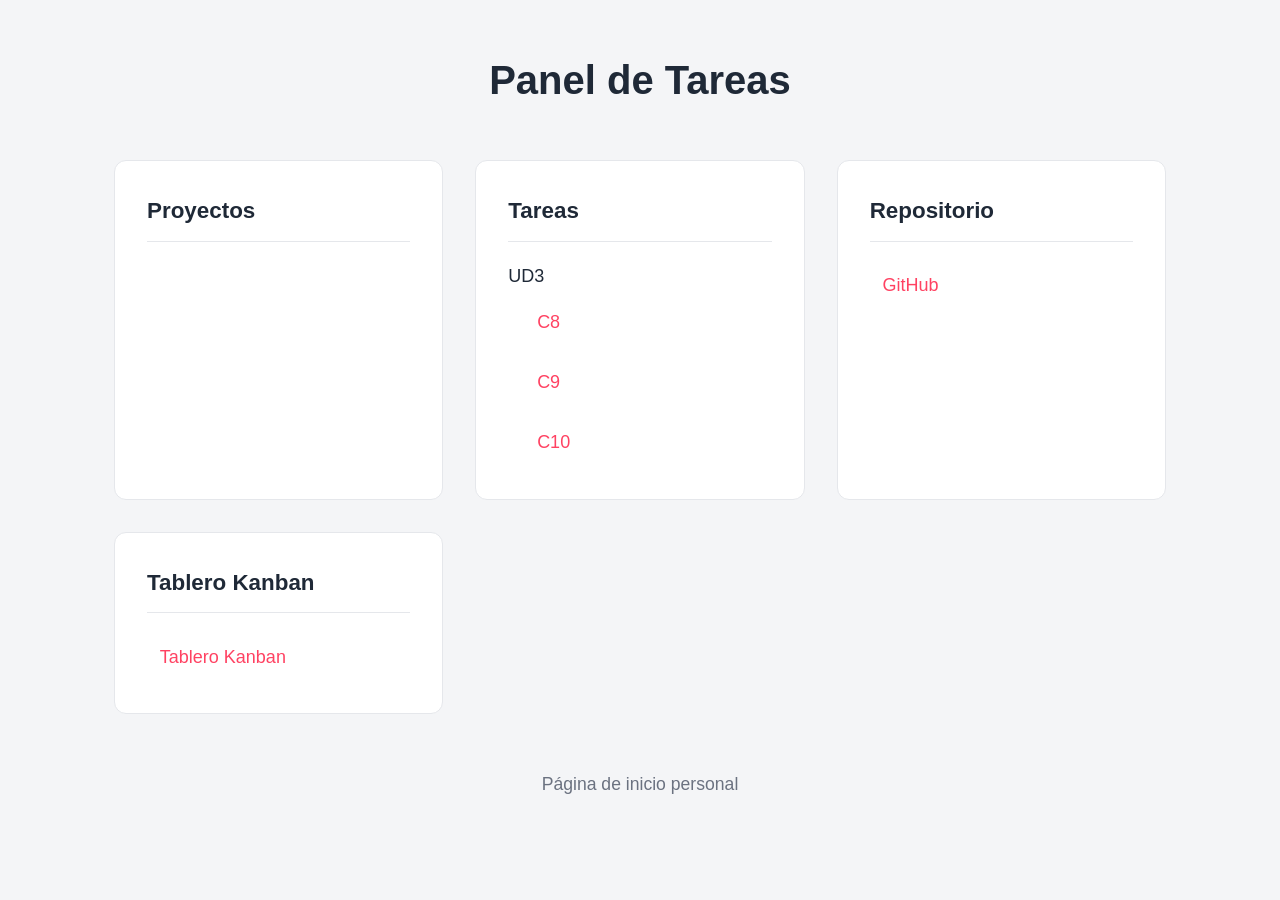
<file: index.html>
<!DOCTYPE html>
<html lang="es">

<head>
    <meta charset="UTF-8">
    <meta name="viewport" content="width=device-width, initial-scale=1.0">
    <link rel="stylesheet" href="estilos.css">
    <title>Inicio | Mis Tareas</title>
</head>

<body>

    <header>
        <h1>Panel de Tareas</h1>
    </header>

    <main>
        <section>
            <h2>Proyectos</h2>
            <ul>
                <li><a href="#"></a></li>
                    
            </ul>
        </section>

        <section>
            <h2>Tareas</h2>
            <ul>
                <li>
                    UD3
                    <ul>
                        <li><a href="https://github.com/mig0m/ProyectoInterfaces/tree/master/C8" target="_blank">C8</a></li>
                        <li><a href="https://github.com/mig0m/ProyectoInterfaces/tree/master/C9" target="_blank">C9</a></li>
                        <li><a href="https://github.com/mig0m/ProyectoInterfaces/tree/master/C10" target="_blank">C10</a></li>
                    </ul>
                </li>
            </ul>
        </section>

        <section>
            <h2>Repositorio</h2>
            <ul>
                <li><a href="https://github.com/mig0m/ProyectoInterfaces" target="_blank">GitHub</a></li>
            </ul>
        </section>
        <section>
            <h2>Tablero Kanban</h2>
            <ul>
                <li><a href="https://canva.link/ivd7zq1jnv1j1hi" target="_blank">Tablero Kanban</a></li>
            </ul>
        </section>
    </main>

    <footer>
        <p>Página de inicio personal</p>
    </footer>

</body>

</html>
</file>
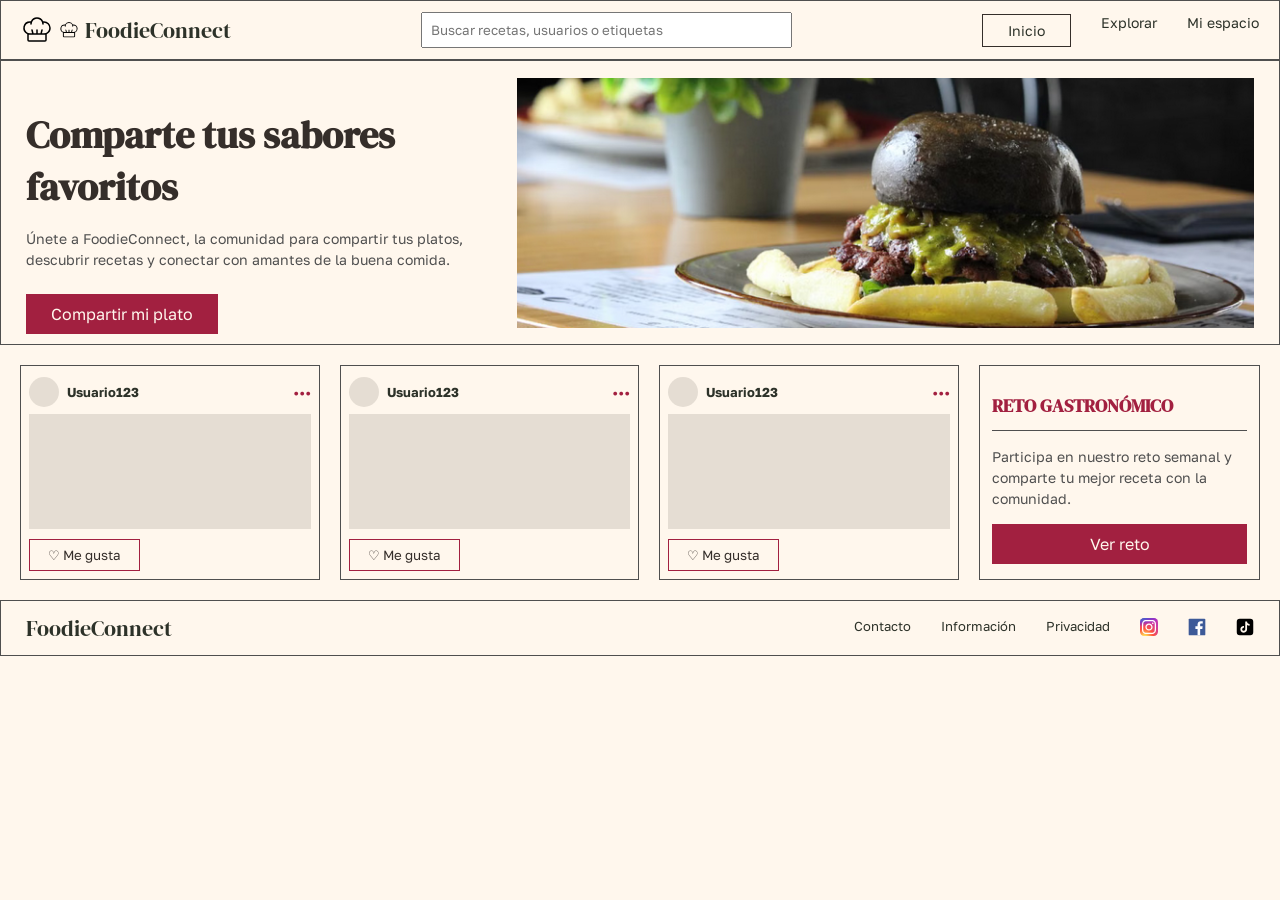
<file: C4/index.html>
<!DOCTYPE html>
<html lang="es">

<head>
    <meta charset="UTF-8">
    <meta name="viewport" content="width=device-width, initial-scale=1.0">
    <title>FoodieConnect</title>
    <link href="https://fonts.googleapis.com/css2?family=DM+Serif+Display&family=Golos+Text:wght@400;500;600;700&display=swap" rel="stylesheet">
    <link rel="stylesheet" href="css/estilos.css">
</head>

<body>
    <div id="precarga" class="precarga">
        <div class="spinner"></div>
    </div>
    <header class="cabecera">
        <a href="#" class="logo">
            <img src="img/logo.svg" alt="Logo" width="32" height="32">
            <img src="img/logo.svg" alt="Logo pequeño" width="20" height="20">
            FoodieConnect
        </a>
        <input type="search" placeholder="Buscar recetas, usuarios o etiquetas">
        <nav>
            <a href="#" class="inicio">Inicio</a>
            <a href="#">Explorar</a>
            <a href="#">Mi espacio</a>
        </nav>
    </header>

    <main>
        <section class="presentacion">
            <section class="texto-presentacion">
                <h1>Comparte tus sabores favoritos</h1>
                <p>Únete a FoodieConnect, la comunidad para compartir tus platos, descubrir recetas y conectar con amantes de la buena comida.</p>
                <a href="#" class="boton">Compartir mi plato</a>
            </section>

            <section class="imagen-principal">
                <img src="img/imagen.jpg" alt="Platos de comida">
            </section>
        </section>

        <section class="contenido">
            <section class="publicaciones">
                <article class="publicacion">
                    <header class="usuario">
                        <span class="avatar"></span>
                        <h2>Usuario123</h2>
                        <span class="opciones">•••</span>
                    </header>
                    <section class="imagen-plato"></section>
                    <button class="me-gusta">♡ Me gusta</button>
                </article>

                <article class="publicacion">
                    <header class="usuario">
                        <span class="avatar"></span>
                        <h2>Usuario123</h2>
                        <span class="opciones">•••</span>
                    </header>
                    <section class="imagen-plato"></section>
                    <button class="me-gusta">♡ Me gusta</button>
                </article>

                <article class="publicacion">
                    <header class="usuario">
                        <span class="avatar"></span>
                        <h2>Usuario123</h2>
                        <span class="opciones">•••</span>
                    </header>
                    <section class="imagen-plato"></section>
                    <button class="me-gusta">♡ Me gusta</button>
                </article>
            </section>

            <aside class="reto">
                <h2>RETO GASTRONÓMICO</h2>
                <p>Participa en nuestro reto semanal y comparte tu mejor receta con la comunidad.</p>
                <a href="#" class="boton">Ver reto</a>
            </aside>
        </section>
    </main>

    <footer class="pie">
        <a href="#" class="logo">FoodieConnect</a>
        <nav>
            <a href="#">Contacto</a>
            <a href="#">Información</a>
            <a href="#">Privacidad</a>
            <a href="#"><img src="img/instagram.svg" alt="Instagram" width="18"></a>
            <a href="#"><img src="img/facebook.svg" alt="Facebook" width="18"></a>
            <a href="#"><img src="img/tiktok.svg" alt="TikTok" width="18"></a>
        </nav>
    </footer>
</body>
</html>
</file>
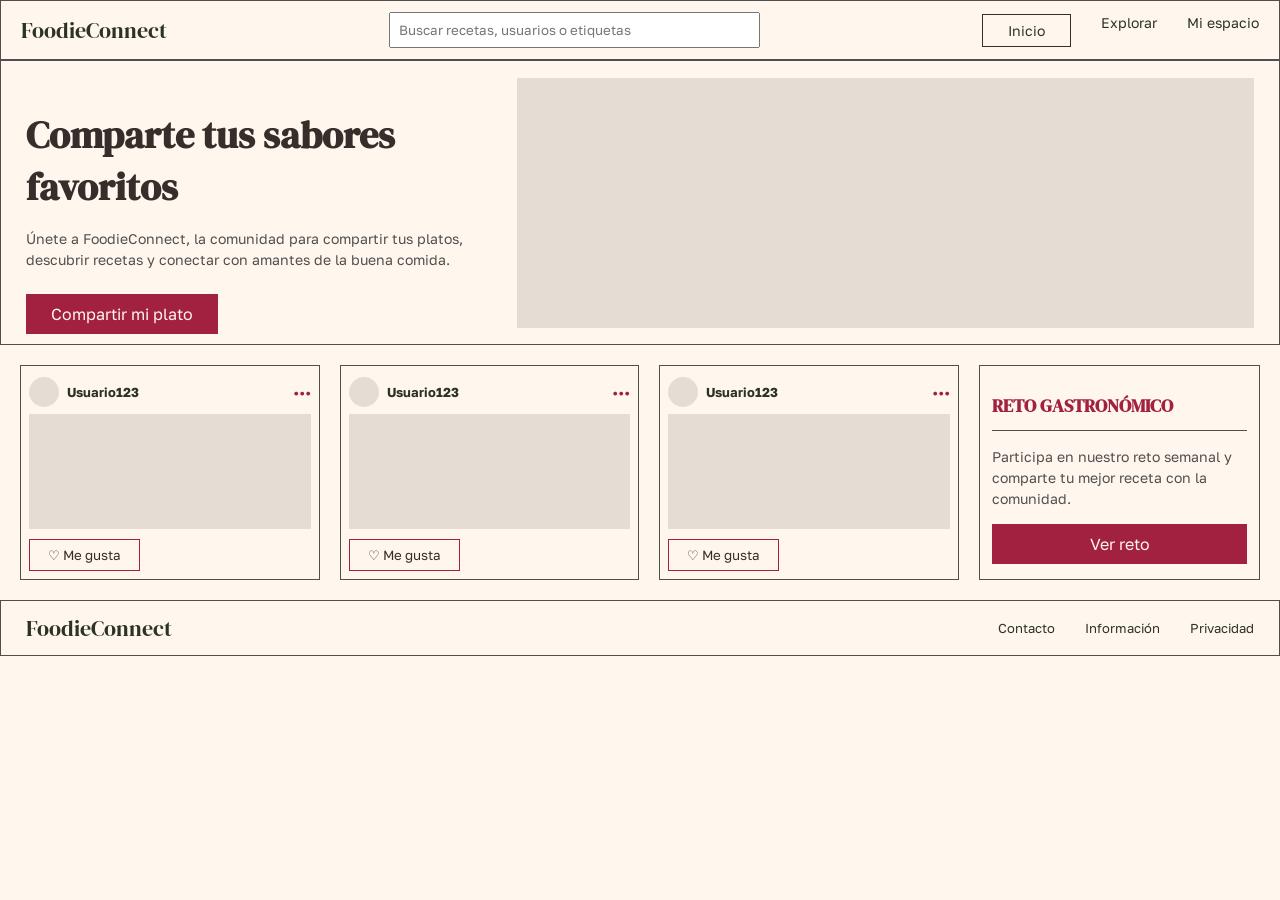
<file: FoodieConnect/index.html>
<!DOCTYPE html>
<html lang="es">

<head>
    <meta charset="UTF-8">
    <meta name="viewport" content="width=device-width, initial-scale=1.0">
    <title>FoodieConnect</title>
    <link href="https://fonts.googleapis.com/css2?family=DM+Serif+Display&family=Golos+Text:wght@400;500;600;700&display=swap" rel="stylesheet">
    <link rel="stylesheet" href="css/estilos.css">
</head>

<body>
    <header class="cabecera">
        <a href="#" class="logo">FoodieConnect</a>
        <input type="search" placeholder="Buscar recetas, usuarios o etiquetas">
        <nav>
            <a href="#" class="inicio">Inicio</a>
            <a href="#">Explorar</a>
            <a href="#">Mi espacio</a>
        </nav>
    </header>

    <main>
        <section class="presentacion">
            <section class="texto-presentacion">
                <h1>Comparte tus sabores favoritos</h1>
                <p>Únete a FoodieConnect, la comunidad para compartir tus platos, descubrir recetas y conectar con amantes de la buena comida.</p>
                <a href="#" class="boton">Compartir mi plato</a>
            </section>

            <section class="imagen-principal"></section>
        </section>

        <section class="contenido">
            <section class="publicaciones">
                <article class="publicacion">
                    <header class="usuario">
                        <span class="avatar"></span>
                        <h2>Usuario123</h2>
                        <span class="opciones">•••</span>
                    </header>
                    <section class="imagen-plato"></section>
                    <button class="me-gusta">♡ Me gusta</button>
                </article>

                <article class="publicacion">
                    <header class="usuario">
                        <span class="avatar"></span>
                        <h2>Usuario123</h2>
                        <span class="opciones">•••</span>
                    </header>
                    <section class="imagen-plato"></section>
                    <button class="me-gusta">♡ Me gusta</button>
                </article>

                <article class="publicacion">
                    <header class="usuario">
                        <span class="avatar"></span>
                        <h2>Usuario123</h2>
                        <span class="opciones">•••</span>
                    </header>
                    <section class="imagen-plato"></section>
                    <button class="me-gusta">♡ Me gusta</button>
                </article>
            </section>

            <aside class="reto">
                <h2>RETO GASTRONÓMICO</h2>
                <p>Participa en nuestro reto semanal y comparte tu mejor receta con la comunidad.</p>
                <a href="#" class="boton">Ver reto</a>
            </aside>
        </section>
    </main>

    <footer class="pie">
        <a href="#" class="logo">FoodieConnect</a>
        <nav>
            <a href="#">Contacto</a>
            <a href="#">Información</a>
            <a href="#">Privacidad</a>
        </nav>
    </footer>
</body>
</html>
</file>
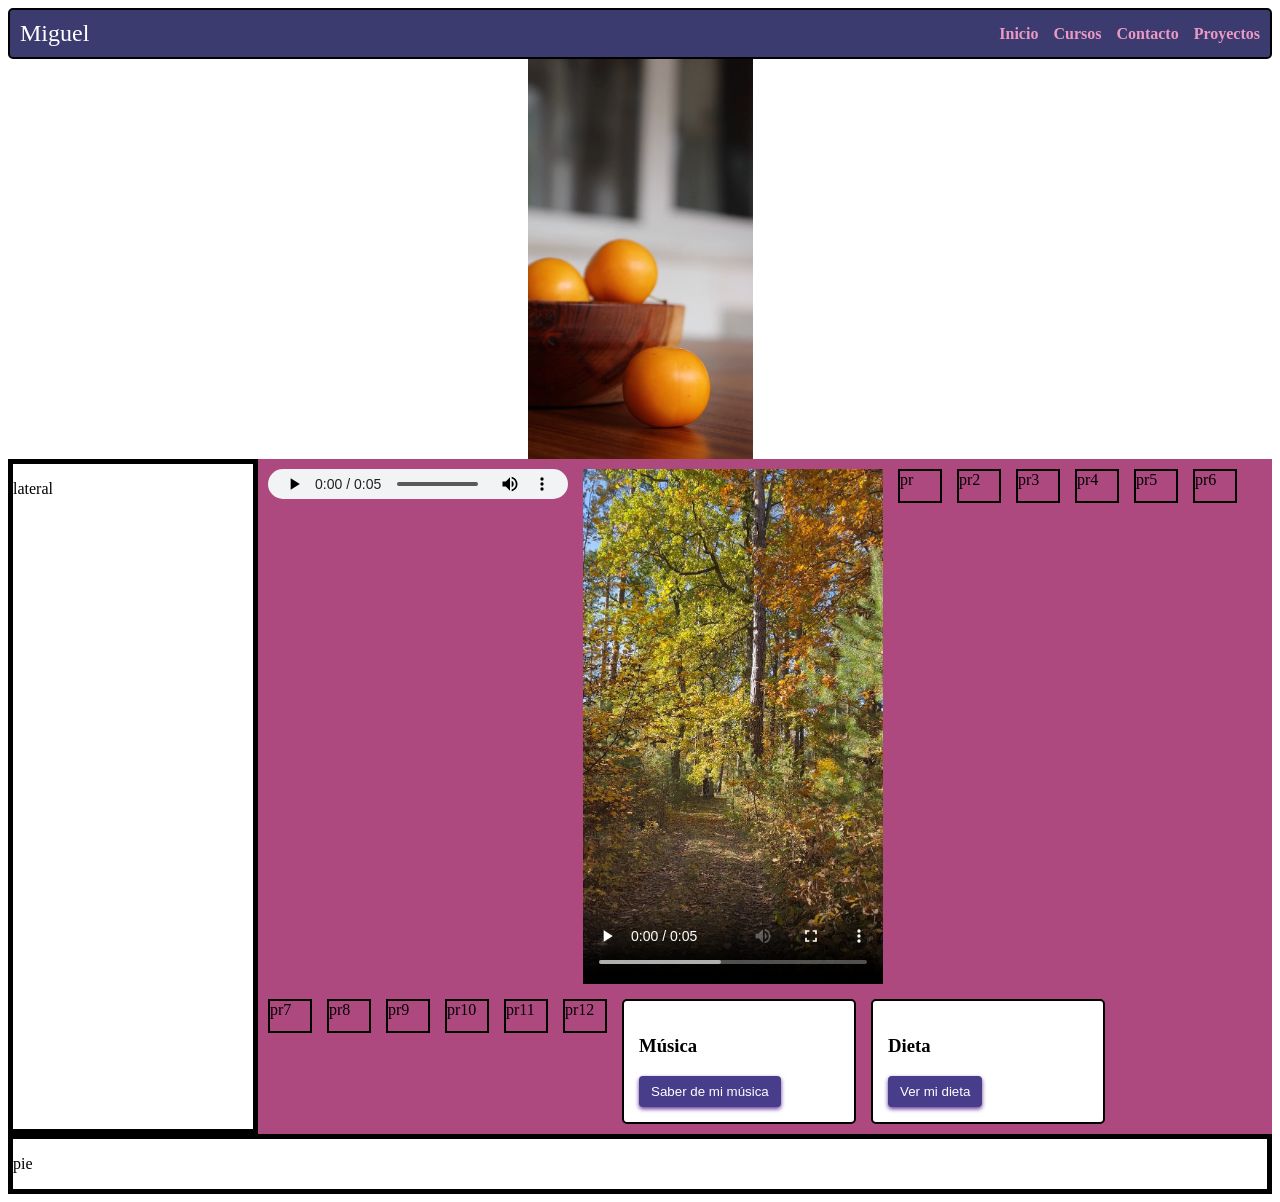
<file: C10/ej.html>
<!DOCTYPE html>
<html lang="en">
<head>
    <meta charset="UTF-8">
    <meta name="viewport" content="width=device-width, initial-scale=1.0">
    <title>Document</title>
    <link rel="stylesheet" href="estilo.css">
</head>
<body>
    <header class="cabecera">
        <div class="logo">Miguel</div>
        <nav class="menu">
            <a href="#">Inicio</a>
            <a href="#">Cursos</a>
            <a href="#">Contacto</a>
            <a href="#">Proyectos</a>
        </nav>
    </header>
    <section class="hero">
        <video autoplay muted loop>
            <source src="videos/v.mp4" type="video/mp4">
            <source src="videos/v.webm" type="video/webm"> Tu navegador no soporta el elemento de video
        </video>
    </section>
    <aside class="lateral">
        <p>lateral</p>
    </aside>
    <main class="contenedor">
        <section class="t">
            <audio controls>
                <source src="audios/ttsmaker-file-2026-11-20-11-52-18.mp3" type="audio/mpeg">
                <source src="audios/ttsmaker-file-2026-11-20-11-53-44.ogg" type="audio/ogg"> Tu navegador no soporta el elemento de audio
            </audio>
        </section>
        <section class="t">
            <video controls poster="imagenes/poster.jpg">
                <source src="videos/v2.mp4" type="video/mp4">
                <source src="videos/v2.webm" type="video/webm"> Tu navegador no soporta el elemento de video
            </video>
        </section>
        <section class="t">pr</section>
        <section class="t">pr2</section>
        <section class="t">pr3</section>
        <section class="t">pr4</section>
        <section class="t">pr5</section>
        <section class="t">pr6</section>
        <section class="t">pr7</section>
        <section class="t">pr8</section>
        <section class="t">pr9</section>
        <section class="t">pr10</section>
        <section class="t">pr11</section>
        <section class="t">pr12</section>
        <article class="tarjeta animada">
            <h3>Música</h3>
            <button class="boton">Saber de mi música</button>
        </article>
        <article class="tarjeta">
            <h3>Dieta</h3>
            <button class="boton">Ver mi dieta</button>
        </article>
    </main>
    <footer class="pie">
        <p>pie</p>
    </footer>
</body>
</html>
</file>
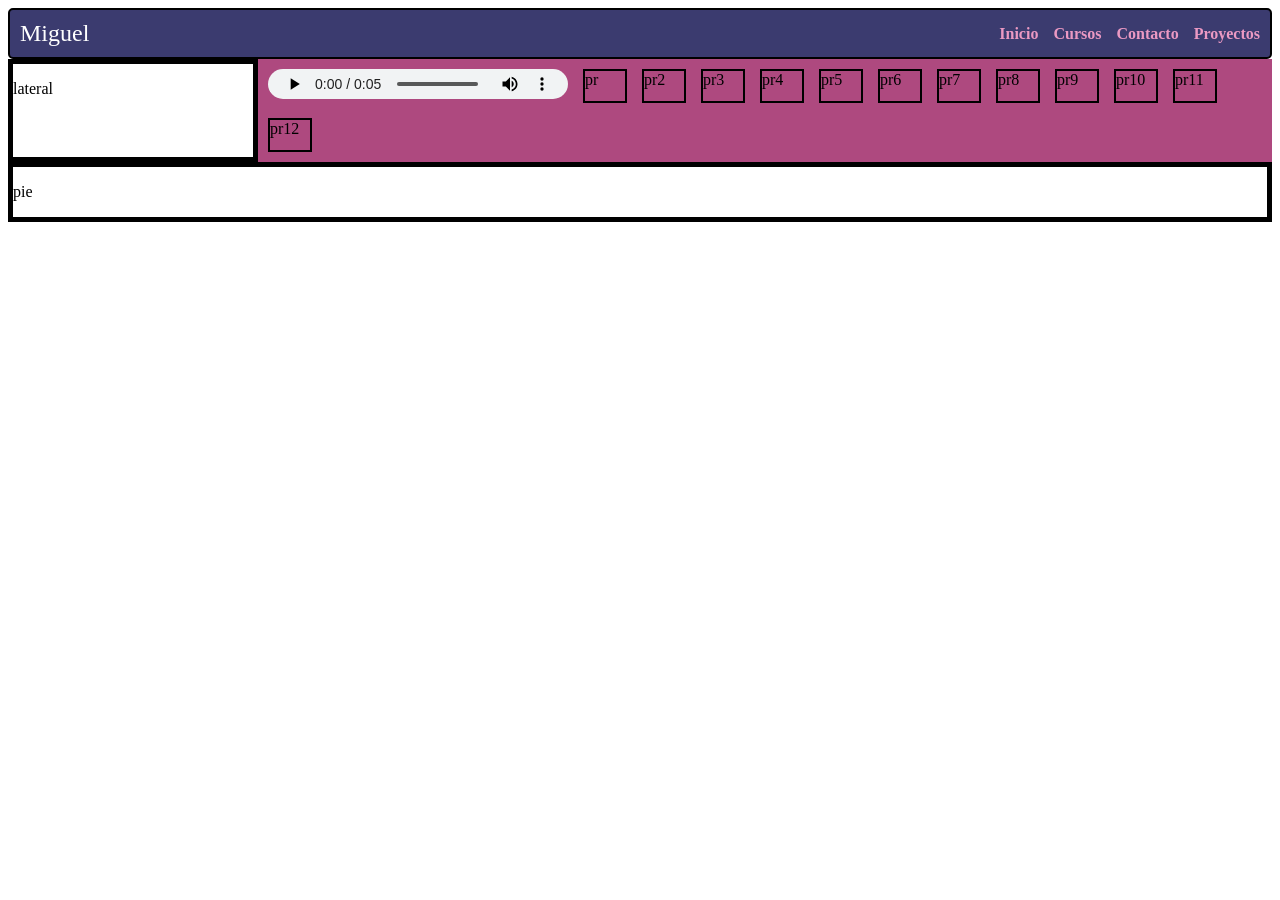
<file: C8/ej.html>
<!DOCTYPE html>
<html lang="en">
<head>
    <meta charset="UTF-8">
    <meta name="viewport" content="width=device-width, initial-scale=1.0">
    <title>Document</title>
    <link rel="stylesheet" href="estilo.css">
</head>
<body>
    <header class="cabecera">
        <div class="logo">Miguel</div>
        <nav class="menu">
            <a href="#">Inicio</a>
            <a href="#">Cursos</a>
            <a href="#">Contacto</a>
            <a href="#">Proyectos</a>
        </nav>
    </header>
    <aside class="lateral">
        <p>lateral</p>
    </aside>
    <main class="contenedor">
        <section class="t">
            <audio controls>
                <source src="audios/ttsmaker-file-2026-11-20-11-52-18.mp3" type="audio/mpeg">
                <source src="audios/ttsmaker-file-2026-11-20-11-53-44.ogg" type="audio/ogg"> Tu navegador no soporta el elemento de audio
            </audio>
        </section>
        <section class="t">pr</section>
        <section class="t">pr2</section>
        <section class="t">pr3</section>
        <section class="t">pr4</section>
        <section class="t">pr5</section>
        <section class="t">pr6</section>
        <section class="t">pr7</section>
        <section class="t">pr8</section>
        <section class="t">pr9</section>
        <section class="t">pr10</section>
        <section class="t">pr11</section>
        <section class="t">pr12</section>
    </main>
    <footer class="pie">
        <p>pie</p>
    </footer>
</body>
</html>
</file>
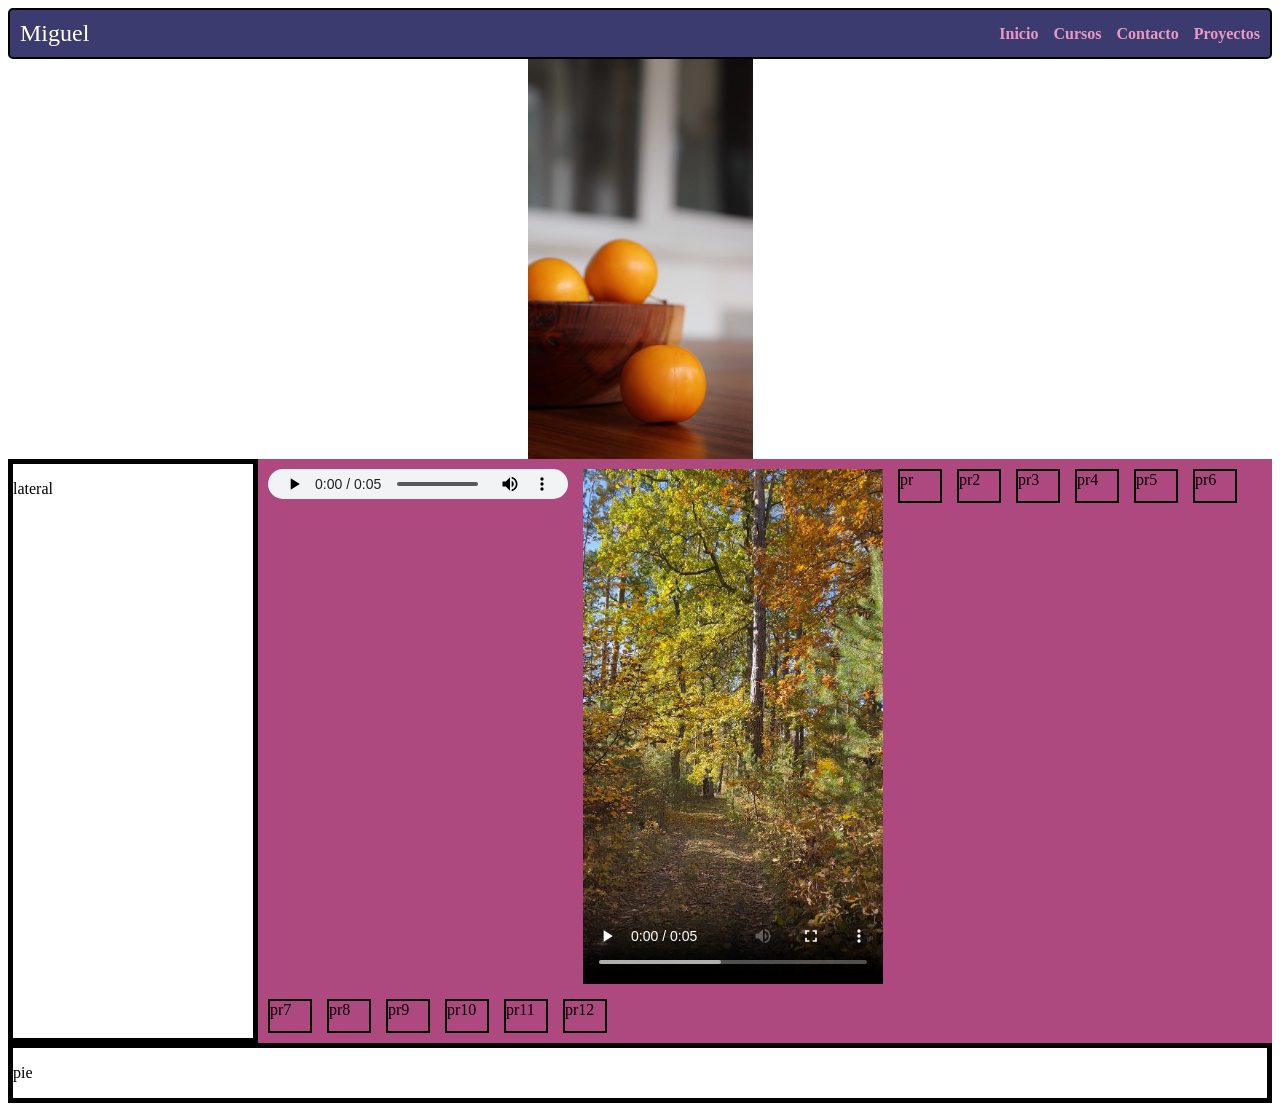
<file: C9/ej.html>
<!DOCTYPE html>
<html lang="en">
<head>
    <meta charset="UTF-8">
    <meta name="viewport" content="width=device-width, initial-scale=1.0">
    <title>Document</title>
    <link rel="stylesheet" href="estilo.css">
</head>
<body>
    <header class="cabecera">
        <div class="logo">Miguel</div>
        <nav class="menu">
            <a href="#">Inicio</a>
            <a href="#">Cursos</a>
            <a href="#">Contacto</a>
            <a href="#">Proyectos</a>
        </nav>
    </header>
    <section class="hero">
        <video autoplay muted loop>
            <source src="videos/v.mp4" type="video/mp4">
            <source src="videos/v.webm" type="video/webm"> Tu navegador no soporta el elemento de video
        </video>
    </section>
    <aside class="lateral">
        <p>lateral</p>
    </aside>
    <main class="contenedor">
        <section class="t">
            <audio controls>
                <source src="audios/ttsmaker-file-2026-11-20-11-52-18.mp3" type="audio/mpeg">
                <source src="audios/ttsmaker-file-2026-11-20-11-53-44.ogg" type="audio/ogg"> Tu navegador no soporta el elemento de audio
            </audio>
        </section>
        <section class="t">
            <video controls poster="imagenes/poster.jpg">
                <source src="videos/v2.mp4" type="video/mp4">
                <source src="videos/v2.webm" type="video/webm"> Tu navegador no soporta el elemento de video
            </video>
        </section>
        <section class="t">pr</section>
        <section class="t">pr2</section>
        <section class="t">pr3</section>
        <section class="t">pr4</section>
        <section class="t">pr5</section>
        <section class="t">pr6</section>
        <section class="t">pr7</section>
        <section class="t">pr8</section>
        <section class="t">pr9</section>
        <section class="t">pr10</section>
        <section class="t">pr11</section>
        <section class="t">pr12</section>
    </main>
    <footer class="pie">
        <p>pie</p>
    </footer>
</body>
</html>
</file>
<file: estilos.css>
* {
  box-sizing: border-box;
  margin: 0;
  padding: 0;
}

body {
  font-family: sans-serif;
  font-size: 18px;
  background: #f4f5f7;
  color: #1f2937;
  max-width: 1100px;
  margin: 0 auto;
  padding: 3rem 1.5rem;
  line-height: 1.6;
}

header, footer {
  text-align: center;
}

header {
  margin-bottom: 3rem;
}

h1 {
  font-size: 2.5rem;
}

header p, footer {
  color: #6b7280;
  font-size: 1.1rem;
}

main {
  display: grid;
  grid-template-columns: repeat(auto-fit, minmax(300px, 1fr));
  gap: 2rem;
}

section {
  background: #ffffff;
  padding: 2rem;
  border-radius: 12px;
  border: 1px solid #e5e7eb;
}

h2 {
  font-size: 1.4rem;
  margin-bottom: 1.25rem;
  padding-bottom: 0.75rem;
  border-bottom: 1px solid #e5e7eb;
}

ul {
  list-style: none;
}

li + li {
  margin-top: 0.75rem;
}

ul ul {
  margin-top: 0.5rem;
  margin-left: 1rem;
}

a {
  display: block;
  text-decoration: none;
  color: rgb(255, 66, 98);
  padding: 0.6rem 0.8rem;
  border-radius: 6px;
}

footer {
  margin-top: 3.5rem;
}
</file>
<file: C4/css/estilos.css>
* {
    box-sizing: border-box;
}

body {
    margin: 0;
    background-color: #FFF7ED;
    color: #352E2A;
    font-family: 'Golos Text', sans-serif;
    padding-top: 60px;
}

.cabecera {
    height: 60px;
    background-color: #FFF7ED;
    border: 1px solid #4F4F4F;
    display: flex;
    align-items: center;
    justify-content: space-between;
    padding: 0 20px;
    position: fixed;
    top: 0;
    width: 100%;
}

.logo {
    color: #2D3229;
    font-family: 'DM Serif Display', serif;
    font-size: 22px;
    text-decoration: none;
    display: flex;
    align-items: center;
    gap: 6px;
}

.logo svg {
    color: #A22040;
}


.cabecera input {
    width: 30%;
    padding: 8px;
    font-family: 'Golos Text', sans-serif;
}

.cabecera nav {
    display: flex;
    gap: 30px;
}

.cabecera nav a {
    color: #2D3229;
    text-decoration: none;
    font-size: 14px;
}

.cabecera nav .inicio {
    border: 1px solid #352E2A;
    padding: 7px 25px;
}

.presentacion {
    display: flex;
    align-items: center;
    gap: 40px;
    padding: 20px 25px;
    height: 285px;
    border: 1px solid #4F4F4F;
}

.texto-presentacion {
    width: 38%;
}

.texto-presentacion h1 {
    font-family: 'DM Serif Display', serif;
    font-size: 38px;
    color: #352E2A;
    margin-bottom: 15px;
}

.texto-presentacion p {
    color: #4F4F4F;
    font-size: 14px;
    line-height: 1.5;
}

.boton {
    display: inline-block;
    background-color: #A22040;
    color: #FFF7ED;
    text-decoration: none;
    padding: 10px 25px;
    margin-top: 10px;
}

.boton:hover {
    background-color: #2D3229;
}

.imagen-principal {
    width: 62%;
    height: 250px;
    background-color: #E5DDD3;
}
.imagen-principal img {
    width: 100%;
    height: 100%;
    object-fit: cover;
    object-position: center 80%;
}

.contenido {
    display: flex;
    gap: 20px;
    padding: 20px;
}

.publicaciones {
    width: 77%;
    display: flex;
    gap: 20px;
}

.publicacion {
    width: 33.33%;
    border: 1px solid #4F4F4F;
    padding: 8px;
    background-color: #FFF7ED;
}

.usuario {
    display: flex;
    align-items: center;
    gap: 8px;
    height: 35px;
}

.avatar {
    width: 30px;
    height: 30px;
    background-color: #E5DDD3;
    border-radius: 50%;
}

.usuario h2 {
    font-size: 13px;
    color: #2D3229;
}

.opciones {
    margin-left: auto;
    color: #A22040;
}

.imagen-plato {
    height: 115px;
    background-color: #E5DDD3;
    margin: 5px 0 10px;
}

.me-gusta {
    background-color: #FFF7ED;
    border: 1px solid #A22040;
    padding: 7px 18px;
    color: #352E2A;
    font-family: 'Golos Text', sans-serif;
}

.me-gusta:hover {
    background-color: #A22040;
    color: #FFF7ED;
}

.reto {
    width: 23%;
    border: 1px solid #4F4F4F;
    padding: 12px;
    background-color: #FFF7ED;
}

.reto h2 {
    font-family: 'DM Serif Display', serif;
    font-size: 18px;
    color: #A22040;
    border-bottom: 1px solid #4F4F4F;
    padding-bottom: 12px;
}

.reto p {
    color: #4F4F4F;
    font-size: 14px;
    line-height: 1.5;
    margin: 15px 0;
}

.reto .boton {
    display: block;
    text-align: center;
}

.pie {
    border: 1px solid #4F4F4F;
    display: flex;
    align-items: center;
    justify-content: space-between;
    padding: 12px 25px;
}

.pie nav {
    display: flex;
    gap: 30px;
}

.pie nav a {
    color: #2D3229;
    text-decoration: none;
    font-size: 13px;
}

.pie nav a:hover {
    color: #A22040;
}

.imagen-principal img {
    width: 100%;
    height: 100%;
    object-fit: cover;
}

.precarga {
    position: fixed;
    inset: 0;
    background-color: #FFF7ED;
    display: flex;
    justify-content: center;
    align-items: center;
    animation: ocultar 0.3s ease 2s forwards;
}

.spinner {
    width: 40px;
    height: 40px;
    border: 4px solid #E5DDD3;
    border-top-color: #A22040;
    border-radius: 50%;
    animation: girar 1s linear infinite;
}

@keyframes girar {
    to { transform: rotate(360deg); }
}

@keyframes ocultar {
    to {
        opacity: 0;
        visibility: hidden;
    }
}
</file>
<file: FoodieConnect/css/estilos.css>
* {
    box-sizing: border-box;
}

body {
    margin: 0;
    background-color: #FFF7ED;
    color: #352E2A;
    font-family: 'Golos Text', sans-serif;
    padding-top: 60px;
}

.cabecera {
    height: 60px;
    background-color: #FFF7ED;
    border: 1px solid #4F4F4F;
    display: flex;
    align-items: center;
    justify-content: space-between;
    padding: 0 20px;
    position: fixed;
    top: 0;
    width: 100%;
}

.logo {
    color: #2D3229;
    font-family: 'DM Serif Display', serif;
    font-size: 22px;
    text-decoration: none;
}

.cabecera input {
    width: 30%;
    padding: 8px;
    font-family: 'Golos Text', sans-serif;
}

.cabecera nav {
    display: flex;
    gap: 30px;
}

.cabecera nav a {
    color: #2D3229;
    text-decoration: none;
    font-size: 14px;
}

.cabecera nav .inicio {
    border: 1px solid #352E2A;
    padding: 7px 25px;
}

.presentacion {
    display: flex;
    align-items: center;
    gap: 40px;
    padding: 20px 25px;
    height: 285px;
    border: 1px solid #4F4F4F;
}

.texto-presentacion {
    width: 38%;
}

.texto-presentacion h1 {
    font-family: 'DM Serif Display', serif;
    font-size: 38px;
    color: #352E2A;
    margin-bottom: 15px;
}

.texto-presentacion p {
    color: #4F4F4F;
    font-size: 14px;
    line-height: 1.5;
}

.boton {
    display: inline-block;
    background-color: #A22040;
    color: #FFF7ED;
    text-decoration: none;
    padding: 10px 25px;
    margin-top: 10px;
}

.boton:hover {
    background-color: #2D3229;
}

.imagen-principal {
    width: 62%;
    height: 250px;
    background-color: #E5DDD3; /*He añadido este color para que se vea bien que aquí, en .imagen-plato y .avatar va una imagen, no lo añado al moodboard porque solo es para representar que va la imagen*/
}

.contenido {
    display: flex;
    gap: 20px;
    padding: 20px;
}

.publicaciones {
    width: 77%;
    display: flex;
    gap: 20px;
}

.publicacion {
    width: 33.33%;
    border: 1px solid #4F4F4F;
    padding: 8px;
    background-color: #FFF7ED;
}

.usuario {
    display: flex;
    align-items: center;
    gap: 8px;
    height: 35px;
}

.avatar {
    width: 30px;
    height: 30px;
    background-color: #E5DDD3;
    border-radius: 50%;
}

.usuario h2 {
    font-size: 13px;
    color: #2D3229;
}

.opciones {
    margin-left: auto;
    color: #A22040;
}

.imagen-plato {
    height: 115px;
    background-color: #E5DDD3;
    margin: 5px 0 10px;
}

.me-gusta {
    background-color: #FFF7ED;
    border: 1px solid #A22040;
    padding: 7px 18px;
    color: #352E2A;
    font-family: 'Golos Text', sans-serif;
}

.me-gusta:hover {
    background-color: #A22040;
    color: #FFF7ED;
}

.reto {
    width: 23%;
    border: 1px solid #4F4F4F;
    padding: 12px;
    background-color: #FFF7ED;
}

.reto h2 {
    font-family: 'DM Serif Display', serif;
    font-size: 18px;
    color: #A22040;
    border-bottom: 1px solid #4F4F4F;
    padding-bottom: 12px;
}

.reto p {
    color: #4F4F4F;
    font-size: 14px;
    line-height: 1.5;
    margin: 15px 0;
}

.reto .boton {
    display: block;
    text-align: center;
}

.pie {
    border: 1px solid #4F4F4F;
    display: flex;
    align-items: center;
    justify-content: space-between;
    padding: 12px 25px;
}

.pie nav {
    display: flex;
    gap: 30px;
}

.pie nav a {
    color: #2D3229;
    text-decoration: none;
    font-size: 13px;
}

.pie nav a:hover {
    color: #A22040;
}
</file>
<file: C10/estilo.css>
.cabecera {
    background-color: rgb(59, 59, 111);
    border: 2px solid black;
    border-radius: 5px;
    padding: 10px;
    display: flex;
    justify-content: space-between;
    align-items: center;
}

.logo {
    font-size: 1.5rem;
    color: white;
}

.menu {
    display: flex;
    gap: 15px;
}

.menu a {
    text-decoration: none;
    color: rgb(235, 153, 195);
    font-weight: bolder;
}

.hero {
    grid-area: hero;
}

.hero video {
    width: 100%;
    max-height: 400px;
    object-fit: contain;
    display: block;
    margin: 0 auto;
}

.contenedor {
    display: flex;
    flex-wrap: wrap;
    gap: 15px;
    padding: 10px;
    background-color: rgb(174, 73, 127);
}

.t {
    height: 30px;
    width: 40px;
    border: 2px solid black;
}

body {
    display: grid;
    grid-template-areas: "cabecera cabecera" "hero hero" "lateral contenido" "pie pie";
    grid-template-columns: 250px 1fr;
}

header {
    grid-area: cabecera;
}

aside {
    grid-area: lateral;
    border: 5px solid black;
}

main {
    grid-area: contenido;
}

footer {
    grid-area: pie;
    border: 5px solid black;
}

.t:has(audio) {
    width: 300px;
    height: auto;
    border: none;
}

audio {
    width: 100%;
    height: 30px;
    display: block;
}

.t:has(video) {
    width: 300px;
    height: auto;
    border: none;
}

.contenedor video {
    width: 100%;
    display: block;
}

.tarjeta {
    background-color: white;
    border: 2px solid black;
    border-radius: 5px;
    padding: 15px;
    width: 200px;
}

.boton {
    background-color: darkslateblue;
    color: white;
    border: none;
    padding: 8px 12px;
    border-radius: 4px;
    box-shadow: 0 2px 4px rebeccapurple;
}

.animada .boton {
    transition: background-color 0.3s ease, box-shadow 0.3s ease;
}

.animada .boton:hover {
    background-color: deeppink;
    box-shadow: 0px 8px 12px rgba(0, 0, 0, 0.5);
}

@keyframes aparecer {
    from {
        opacity: 0;
        transform: translateY(20px);
    }
    to {
        opacity: 1;
        transform: translateY(0);
    }
}

.animada {
    animation: aparecer 1s ease forwards;
}
</file>
<file: C8/estilo.css>
.cabecera {
    background-color: rgb(59, 59, 111);
    border: 2px solid black;
    border-radius: 5px;
    padding: 10px;
    display: flex;
    justify-content: space-between;
    align-items: center;
}

.logo {
    font-size: 1.5rem;
    color: white;
}

.menu {
    display: flex;
    gap: 15px;
}

.menu a {
    text-decoration: none;
    color: rgb(235, 153, 195);
    font-weight: bolder;
}

.contenedor {
    display: flex;
    flex-wrap: wrap;
    gap: 15px;
    padding: 10px;
    background-color: rgb(174, 73, 127);
}

.t {
    height: 30px;
    width: 40px;
    border: 2px solid black;
}

body {
    display: grid;
    grid-template-areas: "cabecera cabecera" "lateral contenido" "pie pie";
    grid-template-columns: 250px 1fr;
}
header {
    grid-area: cabecera;
}

aside {
    grid-area: lateral;
    border: 5px solid black;
}

main {
    grid-area: contenido;
}

footer {
    grid-area: pie;
    border: 5px solid black;
}
/*lo de arriba es mi css del ej c3*/
.t:has(audio) {
    width: 300px;
    height: auto;
    border: none;
}

audio {
    width: 100%;
    height: 30px;
    display: block;
}
</file>
<file: C9/estilo.css>
.cabecera {
    background-color: rgb(59, 59, 111);
    border: 2px solid black;
    border-radius: 5px;
    padding: 10px;
    display: flex;
    justify-content: space-between;
    align-items: center;
}

.logo {
    font-size: 1.5rem;
    color: white;
}

.menu {
    display: flex;
    gap: 15px;
}

.menu a {
    text-decoration: none;
    color: rgb(235, 153, 195);
    font-weight: bolder;
}

.hero {
    grid-area: hero;
}

.hero video {
    width: 100%;
    max-height: 400px;
    object-fit: contain;
    display: block;
    margin: 0 auto;
}

.contenedor {
    display: flex;
    flex-wrap: wrap;
    gap: 15px;
    padding: 10px;
    background-color: rgb(174, 73, 127);
}

.t {
    height: 30px;
    width: 40px;
    border: 2px solid black;
}

body {
    display: grid;
    grid-template-areas: "cabecera cabecera" "hero hero" "lateral contenido" "pie pie";
    grid-template-columns: 250px 1fr;
}

header {
    grid-area: cabecera;
}

aside {
    grid-area: lateral;
    border: 5px solid black;
}

main {
    grid-area: contenido;
}

footer {
    grid-area: pie;
    border: 5px solid black;
}

.t:has(audio) {
    width: 300px;
    height: auto;
    border: none;
}

audio {
    width: 100%;
    height: 30px;
    display: block;
}

.t:has(video) {
    width: 300px;
    height: auto;
    border: none;
}

.contenedor video {
    width: 100%;
    display: block;
}
</file>
